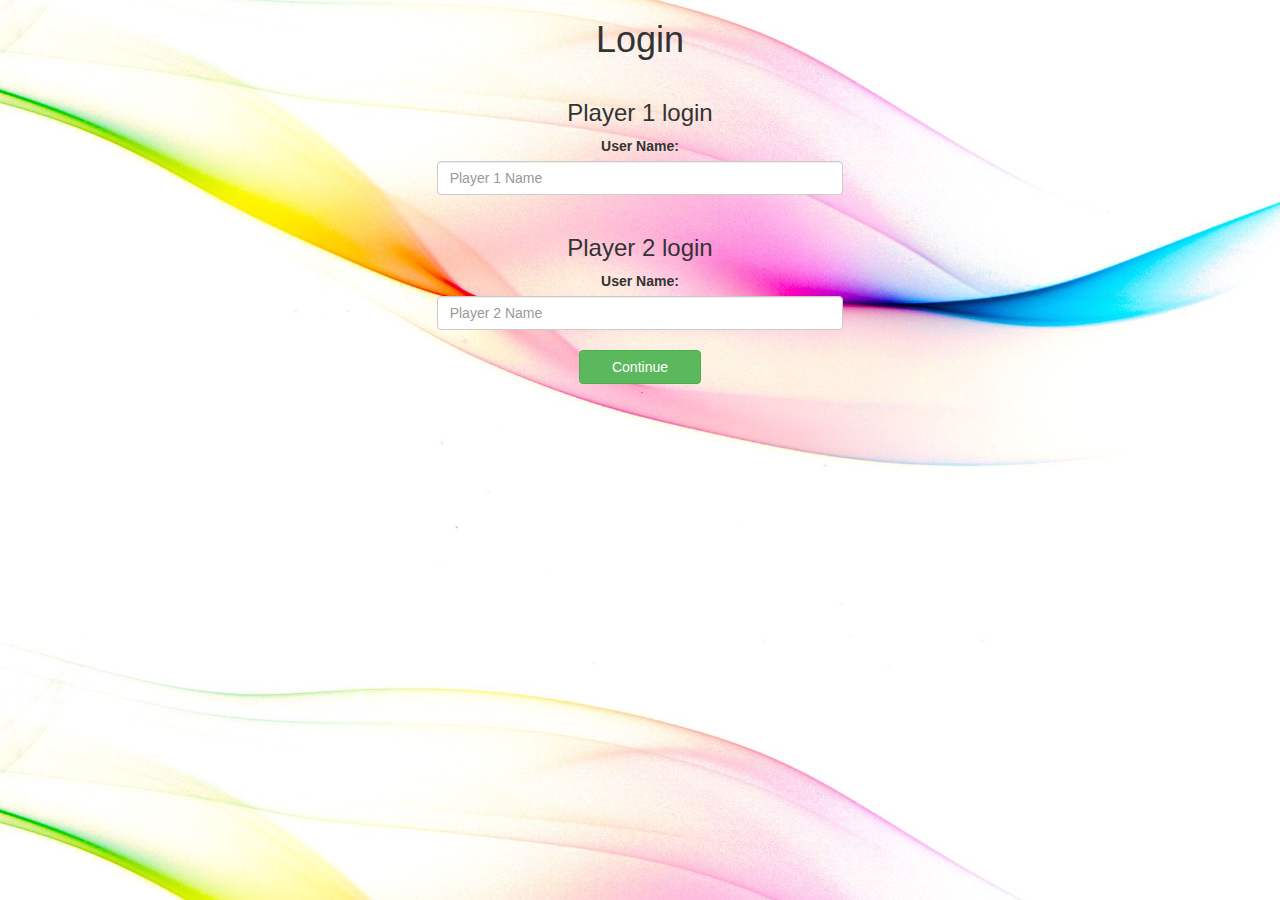
<file: index.html>
<!DOCTYPE html>
<html>
<head>
	<title>Guess The Word</title>

<meta name="viewport" content="width=device-width, initial-scale=1">
<link rel="stylesheet" href="https://maxcdn.bootstrapcdn.com/bootstrap/3.4.0/css/bootstrap.min.css">
<script src="https://ajax.googleapis.com/ajax/libs/jquery/3.4.1/jquery.min.js"></script>
<script src="https://maxcdn.bootstrapcdn.com/bootstrap/3.4.0/js/bootstrap.min.js"></script>

<link rel="stylesheet" type="text/css" href="style.css">

<script src="main.js"></script>
</head>
<body>
	<center>

	<h1> Login </h1>
	<div class="col-lg-4 col-sm-8 col-xs-11 login_div1">
		<h3> Player 1 login </h3>
		<label> User Name: </label>
		<input type="text" id="player1_name_input" class="form-control" placeholder="Player 1 Name" >
		<br>

		<h3> Player 2 login </h3>
		<label> User Name: </label>
		<input type="text" id="player2_name_input" class="form-control" placeholder="Player 2 Name">
		<br>

		<button style="width:30%;" class="btn btn-success"onclick="addUser()">  Continue  </button>

		<br>
	</div>

	</center>


</body>
</html>
</file>
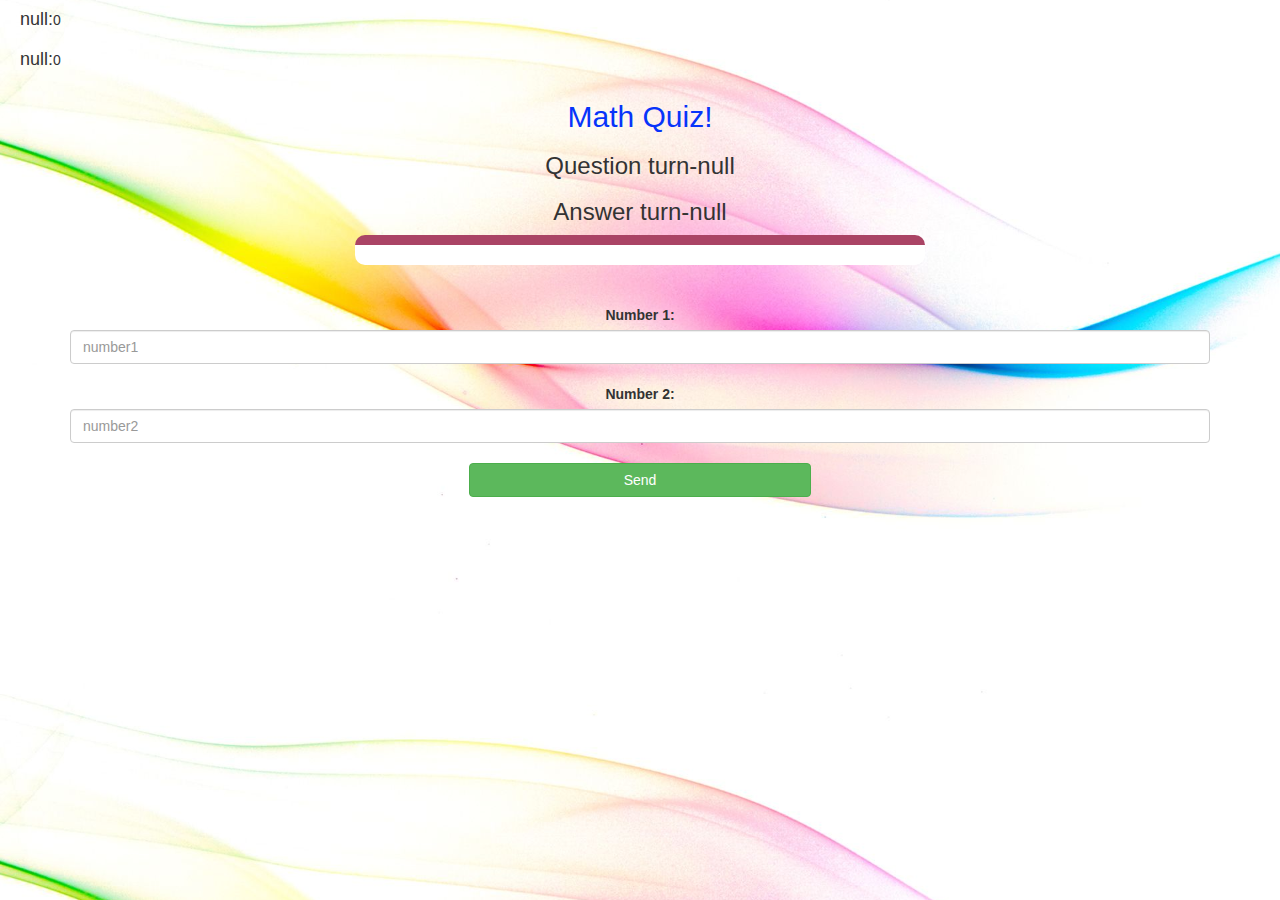
<file: game_page.html>
<!DOCTYPE html>
<html>
<head>
	<title>Guess The Word</title>

<meta name="viewport" content="width=device-width, initial-scale=1">
<link rel="stylesheet" href="https://maxcdn.bootstrapcdn.com/bootstrap/3.4.0/css/bootstrap.min.css">
<script src="https://ajax.googleapis.com/ajax/libs/jquery/3.4.1/jquery.min.js"></script>
<script src="https://maxcdn.bootstrapcdn.com/bootstrap/3.4.0/js/bootstrap.min.js"></script>

<link rel="stylesheet" type="text/css" href="style.css">
</head>
<body>

	<h4 id="player1_name"></h4><span id="player1_score"></span>

	<br>

	<h4 id="player2_name"></h4><span id="player2_score"></span>

	
	
		
	

<div class="container">
	<center>
		<h2 style="color: rgb(7, 52, 250);">Math Quiz!</h2>
		<h3 id="player_question"></h3>
		<h3 id="player_answer"></h3>

		<div id="output" class="col-lg-6"></div>


		<br>
		<br>

		<label>Number 1: </label>
<input type="number" id="number1" class="form-control" placeholder="number1">
		<br>
		<label>Number 2: </label>
<input type="number" id="number2" class="form-control" placeholder="number2">
		<br>
		<button class="btn btn-success" onclick="send()" style="width:30%"> Send </button>

	</center>
</div>

<script src="game_page.js"></script>
</body>
</html>
</file>
<file: style.css>
body
{
	background-image: url("soap.jpg");
	background-position: center;
	background-size: cover;

}

	.login_div1 , .login_div2
	{
		
		padding: 10px;
		float: none;
		border-radius: 15px;
	}


#player1_name , #player2_name
{
	display: inline-block;
	margin-left: 20px;
}
#word
{
	width: 60%;
}
#word_display
{
	letter-spacing: 5px;
}
#output
{
background: white;
border-radius: 10px;
border-top: 10px solid #AA4465;
padding: 10px;
float: none;
text-align: left;
}
</file>
